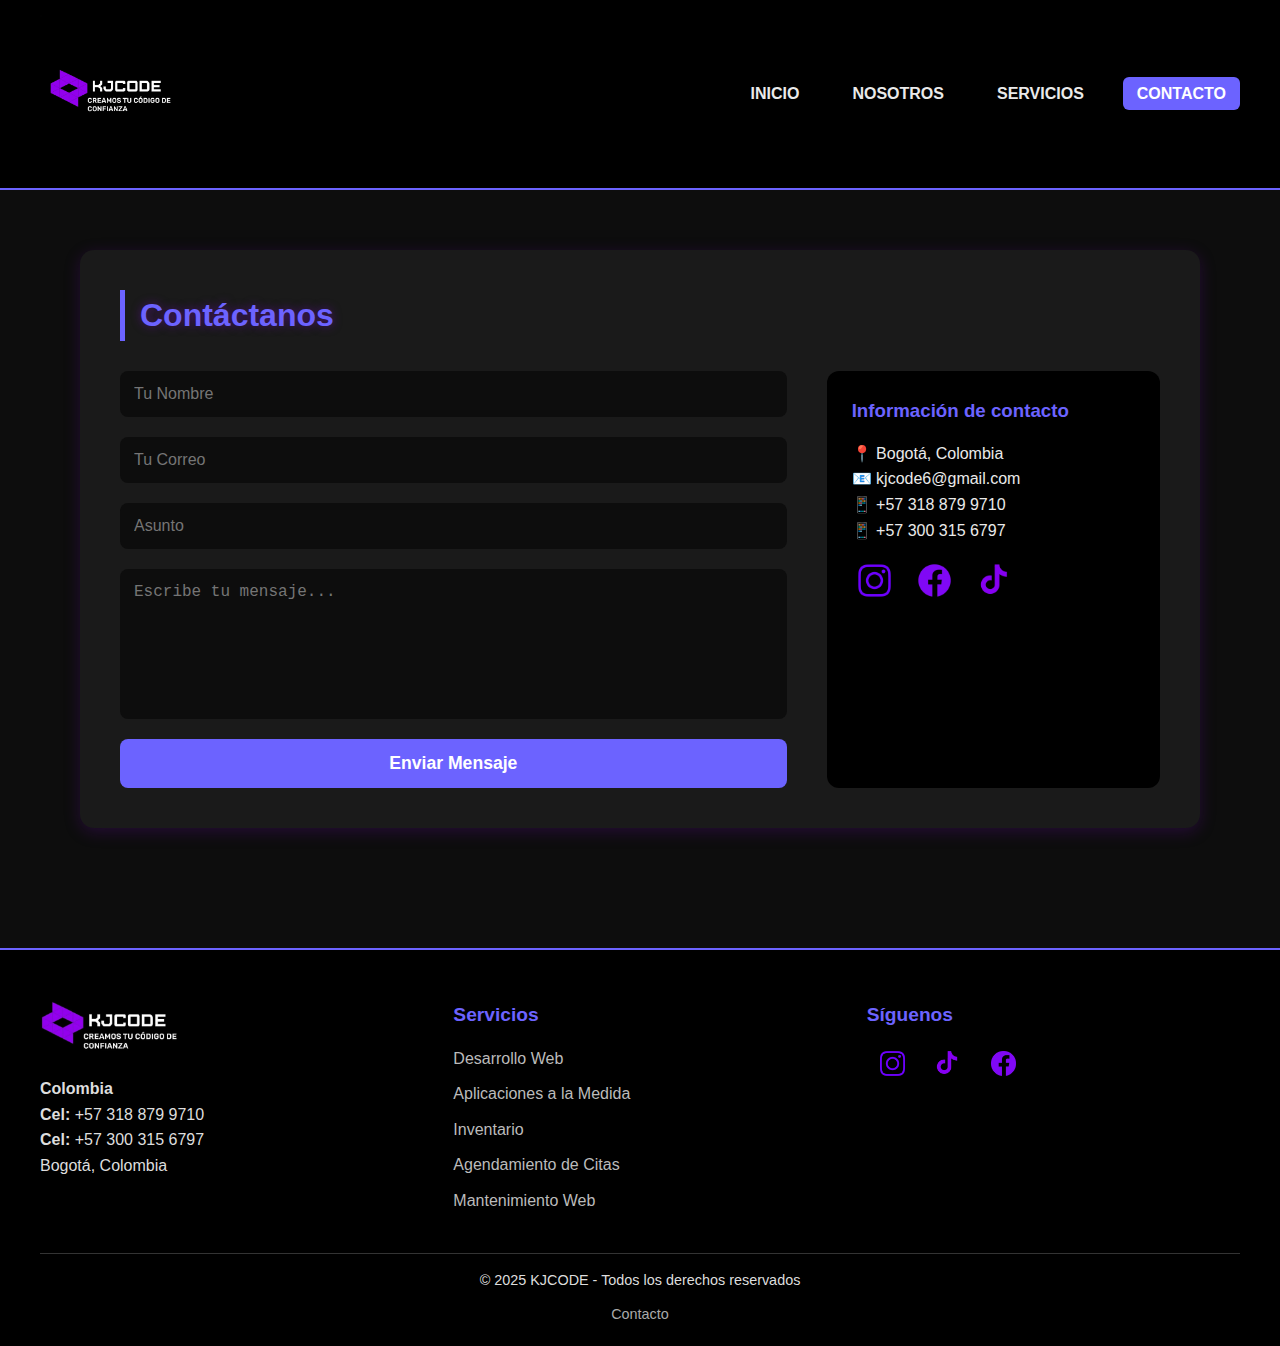
<file: contacto.html>
<!DOCTYPE html>
<html lang="es">

<head>
    <meta charset="UTF-8">
    <meta name="viewport" content="width=device-width, initial-scale=1.0">
    <title>KJCODE - Contacto</title>
    <style>
        * {
            margin: 0;
            padding: 0;
            box-sizing: border-box;
        }

        body {
            font-family: 'Segoe UI', Tahoma, Geneva, Verdana, sans-serif;
            background: #0d0d0d;
            color: #eaeaea;
            line-height: 1.6;
        }

        header {
            display: flex;
            justify-content: space-between;
            align-items: center;
            padding: 15px 40px;
            background: black;
            border-bottom: 2px solid #6c63ff;
            position: sticky;
            top: 0;
            z-index: 1000;
        }

        header .logo img {
            width: 150px;
        }

        header nav ul {
            list-style: none;
            display: flex;
            gap: 25px;
        }

        header nav a {
            color: #eaeaea;
            text-decoration: none;
            font-weight: bold;
            padding: 8px 14px;
            border-radius: 6px;
            transition: background 0.3s;
        }

        header nav a:hover,
        header nav a.activo {
            background: #6c63ff;
            color: #fff;
        }

        main {
            padding: 60px 40px;
            max-width: 1200px;
            margin: auto;
        }

        section {
            margin-bottom: 60px;
            background: #1a1a1a;
            padding: 40px;
            border-radius: 14px;
            box-shadow: 0 4px 16px rgba(106, 13, 173, 0.25);
            transition: transform 0.2s;
        }

        section:hover {
            transform: translateY(-4px);
        }

        section h2 {
            font-size: 2rem;
            margin-bottom: 20px;
            color: #6c63ff;
            border-left: 5px solid #6c63ff;
            padding-left: 15px;
            text-shadow: 0 0 10px rgba(106, 13, 173, 0.6);
        }

        .contacto {
            display: grid;
            grid-template-columns: 2fr 1fr;
            gap: 40px;
            margin-top: 30px;
        }

        .formulario {
            display: flex;
            flex-direction: column;
            gap: 20px;
        }

        .formulario input,
        .formulario textarea {
            padding: 14px;
            border: none;
            border-radius: 8px;
            background: #0d0d0d;
            color: #fff;
            font-size: 1rem;
        }

        .formulario textarea {
            min-height: 150px;
            resize: none;
        }

        .formulario button {
            background: #6c63ff;
            color: #fff;
            border: none;
            padding: 14px;
            border-radius: 8px;
            font-size: 1.1rem;
            font-weight: bold;
            cursor: pointer;
            transition: transform 0.3s, background 0.3s;
        }

        .formulario button:hover {
            background: #4a42c5;
            transform: scale(1.05);
        }

        .info-contacto {
            background: black;
            padding: 25px;
            border-radius: 12px;
        }

        .info-contacto h3 {
            color: #6c63ff;
            margin-bottom: 15px;
        }

        .redes-contacto {
            margin-top: 15px;
            display: flex;
            gap: 15px;
        }

        .redes-contacto img {
            width: 45px;
            border-radius: 50%;
            transition: transform 0.3s;
        }

        footer {
            background: black;
            color: #ddd;
            padding: 50px 40px 20px;
            border-top: 2px solid #6c63ff;
        }

        .pieDePagina {
            display: grid;
            grid-template-columns: repeat(auto-fit, minmax(220px, 1fr));
            gap: 40px;
            margin-bottom: 30px;
        }

        .pieDePagina-seccion h3 {
            color: #6c63ff;
            margin-bottom: 15px;
            font-size: 1.2rem;
        }

        .pieDePagina-seccion ul {
            list-style: none;
            padding: 0;
        }

        .pieDePagina-seccion ul li {
            margin-bottom: 10px;
        }

        .pieDePagina-seccion ul li a {
            text-decoration: none;
            color: #bbb;
            transition: color 0.3s;
        }

        .pieDePagina-seccion ul li a:hover {
            color: #6c63ff;
        }

        .footer-logo {
            width: 140px;
            margin-bottom: 15px;
        }

        .redes a img {
            width: 35px;
            margin: 0 8px;
            border-radius: 50%;
            transition: transform 0.3s;
        }

        .redes a img:hover {
            transform: scale(1.1);
        }

        .pieDePagina-abajo {
            border-top: 1px solid #333;
            padding-top: 15px;
            display: flex;
            flex-direction: column;
            align-items: center;
            gap: 10px;
            font-size: 0.9rem;
            text-align: center;
        }

        .pieDePagina-abajo ul {
            display: flex;
            list-style: none;
            gap: 20px;
            padding: 0;
        }

        .pieDePagina-abajo ul li a {
            text-decoration: none;
            color: #aaa;
            transition: color 0.3s;
        }

        .pieDePagina-abajo ul li a:hover {
            color: #6c63ff;
        }

        .alerta {
            position: fixed;
            top: 20px;
            right: 20px;
            background: #222;
            padding: 15px 20px;
            border-radius: 8px;
            color: #fff;
            opacity: 0;
            transform: translateY(-20px);
            transition: all 0.4s ease;
            z-index: 2000;
        }

        .alerta.exito {
            border-left: 6px solid #00ffe5;
        }

        .alerta.error {
            border-left: 6px solid red;
        }

        @media(max-width: 768px) {
            main {
                padding: 30px 20px;
            }

            section {
                padding: 25px;
            }

            section h2 {
                font-size: 1.6rem;
            }

            .contacto {
                grid-template-columns: 1fr;
            }
        }
    </style>
</head>

<body>
    <header>
        <div class="logo">
            <img src="KJCODELOGO.webp" alt="Logo KJCODE">
        </div>
        <nav>
            <ul>
                <li><a href="INDEX.html">INICIO</a></li>
                <li><a href="NOSOTROS.html">NOSOTROS</a></li>
                <li><a href="SERVICIOS.html">SERVICIOS</a></li>
                <li><a href="CONTACTO.html" class="activo">CONTACTO</a></li>
            </ul>
        </nav>
    </header>

    <main>
        <section>
            <h2>Contáctanos</h2>
            <div class="contacto">
                <form id="formulario" class="formulario">
                    <input type="text" name="nombre" placeholder="Tu Nombre" required>
                    <input type="email" name="email" placeholder="Tu Correo" required>
                    <input type="text" name="asunto" placeholder="Asunto" required>
                    <textarea name="mensaje" placeholder="Escribe tu mensaje..." required></textarea>
                    <button type="submit">Enviar Mensaje</button>
                </form>

                <div class="info-contacto">
                    <h3>Información de contacto</h3>
                    <p>📍 Bogotá, Colombia</p>
                    <p>📧 kjcode6@gmail.com</p>
                    <p>📱 +57 318 879 9710</p>
                    <p>📱 +57 300 315 6797</p>

                    <div class="redes-contacto">
                        <a href="https://www.instagram.com/kjco.de" target="_blank">
                            <img src="INSTAGRAM.webp" alt="Instagram">
                        </a>
                        <a href="https://www.facebook.com/profile.php?id=61580866250656" target="_blank">
                            <img src="FACEBOOK.webp" alt="Facebook">
                        </a>
                        <a href="https://www.tiktok.com/@kjco.de" target="_blank">
                            <img src="TIK TOK.webp" alt="TikTok">
                        </a>
                    </div>
                </div>
            </div>
        </section>
    </main>

    <footer>
        <div class="pieDePagina">
            <div class="pieDePagina-seccion">
                <img src="LOGO ANGOSTO.webp" alt="KJCODE Logo" class="footer-logo">
                <p><strong>Colombia</strong></p>
                <p><strong>Cel:</strong> +57 318 879 9710</p>
                <p><strong>Cel:</strong> +57 300 315 6797</p>
                <p>Bogotá, Colombia</p>
            </div>

            <div class="pieDePagina-seccion">
                <h3>Servicios</h3>
                <ul>
                    <li><a href="SERVICIOS.html">Desarrollo Web</a></li>
                    <li><a href="SERVICIOS.html">Aplicaciones a la Medida</a></li>
                    <li><a href="SERVICIOS.html">Inventario</a></li>
                    <li><a href="SERVICIOS.html">Agendamiento de Citas</a></li>
                    <li><a href="SERVICIOS.html">Mantenimiento Web</a></li>
                </ul>
            </div>

            <div class="pieDePagina-seccion">
                <h3>Síguenos</h3>
                <div class="redes">
                    <a href="https://www.instagram.com/kjco.de" target="_blank"><img src="INSTAGRAM.webp"
                            alt="Instagram"></a>
                    <a href="https://www.tiktok.com/@kjco.de" target="_blank"><img src="TIK TOK.webp"
                            alt="TikTok"></a>
                    <a href="https://www.facebook.com/profile.php?id=61580866250656" target="_blank"><img
                            src="FACEBOOK.webp" alt="Facebook"></a>
                </div>
            </div>
        </div>

        <div class="pieDePagina-abajo">
            <p>&copy; 2025 KJCODE - Todos los derechos reservados</p>
            <ul>
                <li><a href="CONTACTO.html">Contacto</a></li>
            </ul>
        </div>
    </footer>

    <script>
        const formulario = document.getElementById("formulario");

        formulario.addEventListener("submit", function (e) {
            e.preventDefault();

            const nombre = formulario.nombre.value.trim();
            const email = formulario.email.value.trim();
            const asunto = formulario.asunto.value.trim();
            const mensaje = formulario.mensaje.value.trim();

            if (!nombre || !email || !asunto || !mensaje) {
                mostrarAlerta("❌ Por favor, completa todos los campos.", "error");
                return;
            }

            mostrarAlerta(`✅ Gracias ${nombre}, tu mensaje fue enviado con éxito.`, "exito");
            formulario.reset();
        });

        function mostrarAlerta(texto, tipo) {
            const alerta = document.createElement("div");
            alerta.textContent = texto;
            alerta.className = `alerta ${tipo}`;
            document.body.appendChild(alerta);

            setTimeout(() => {
                alerta.style.opacity = "1";
                alerta.style.transform = "translateY(0)";
            }, 100);

            setTimeout(() => {
                alerta.style.opacity = "0";
                alerta.style.transform = "translateY(-20px)";
                setTimeout(() => alerta.remove(), 500);
            }, 3000);
        }

        const redes = document.querySelectorAll(".redes-contacto img");
        redes.forEach(icono => {
            icono.addEventListener("mouseenter", () => {
                icono.style.transform = "scale(1.3) rotate(10deg)";
            });
            icono.addEventListener("mouseleave", () => {
                icono.style.transform = "scale(1) rotate(0)";
            });
        });
    </script>
</body>

</html>
</file>
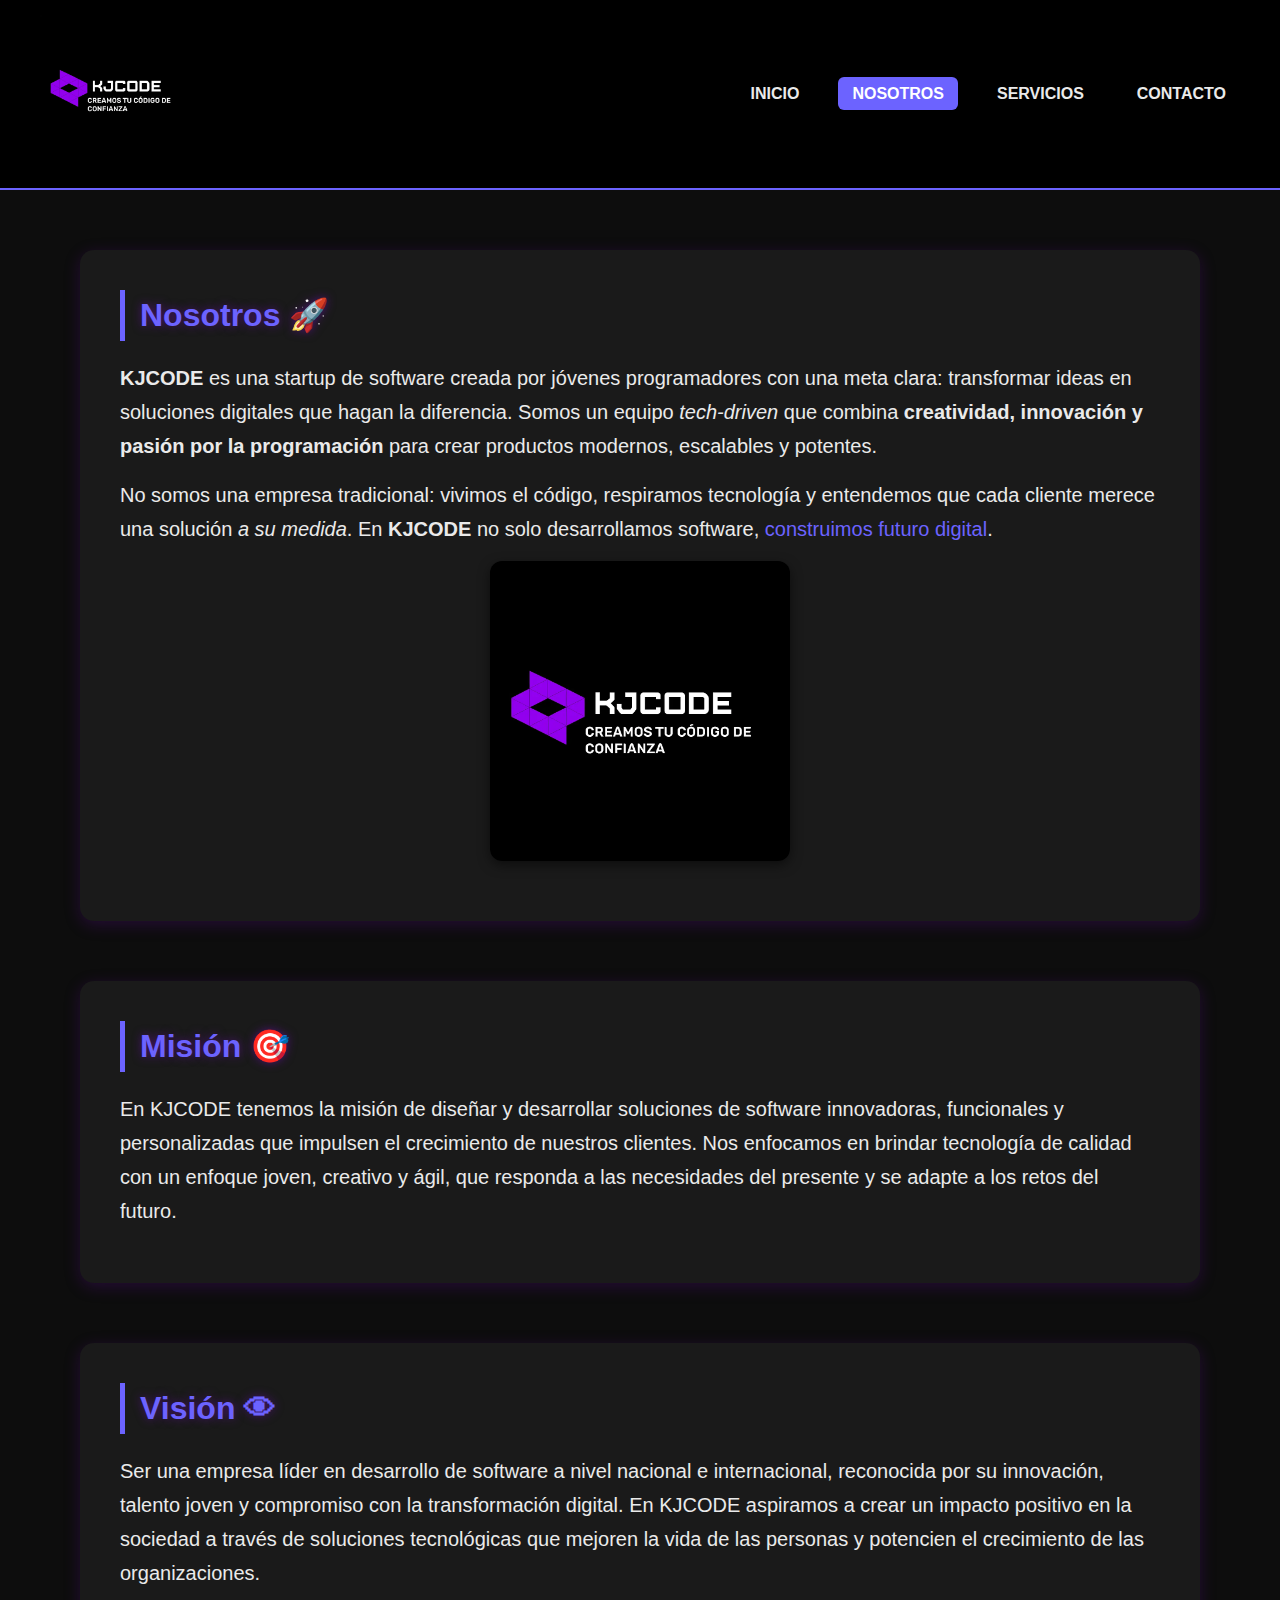
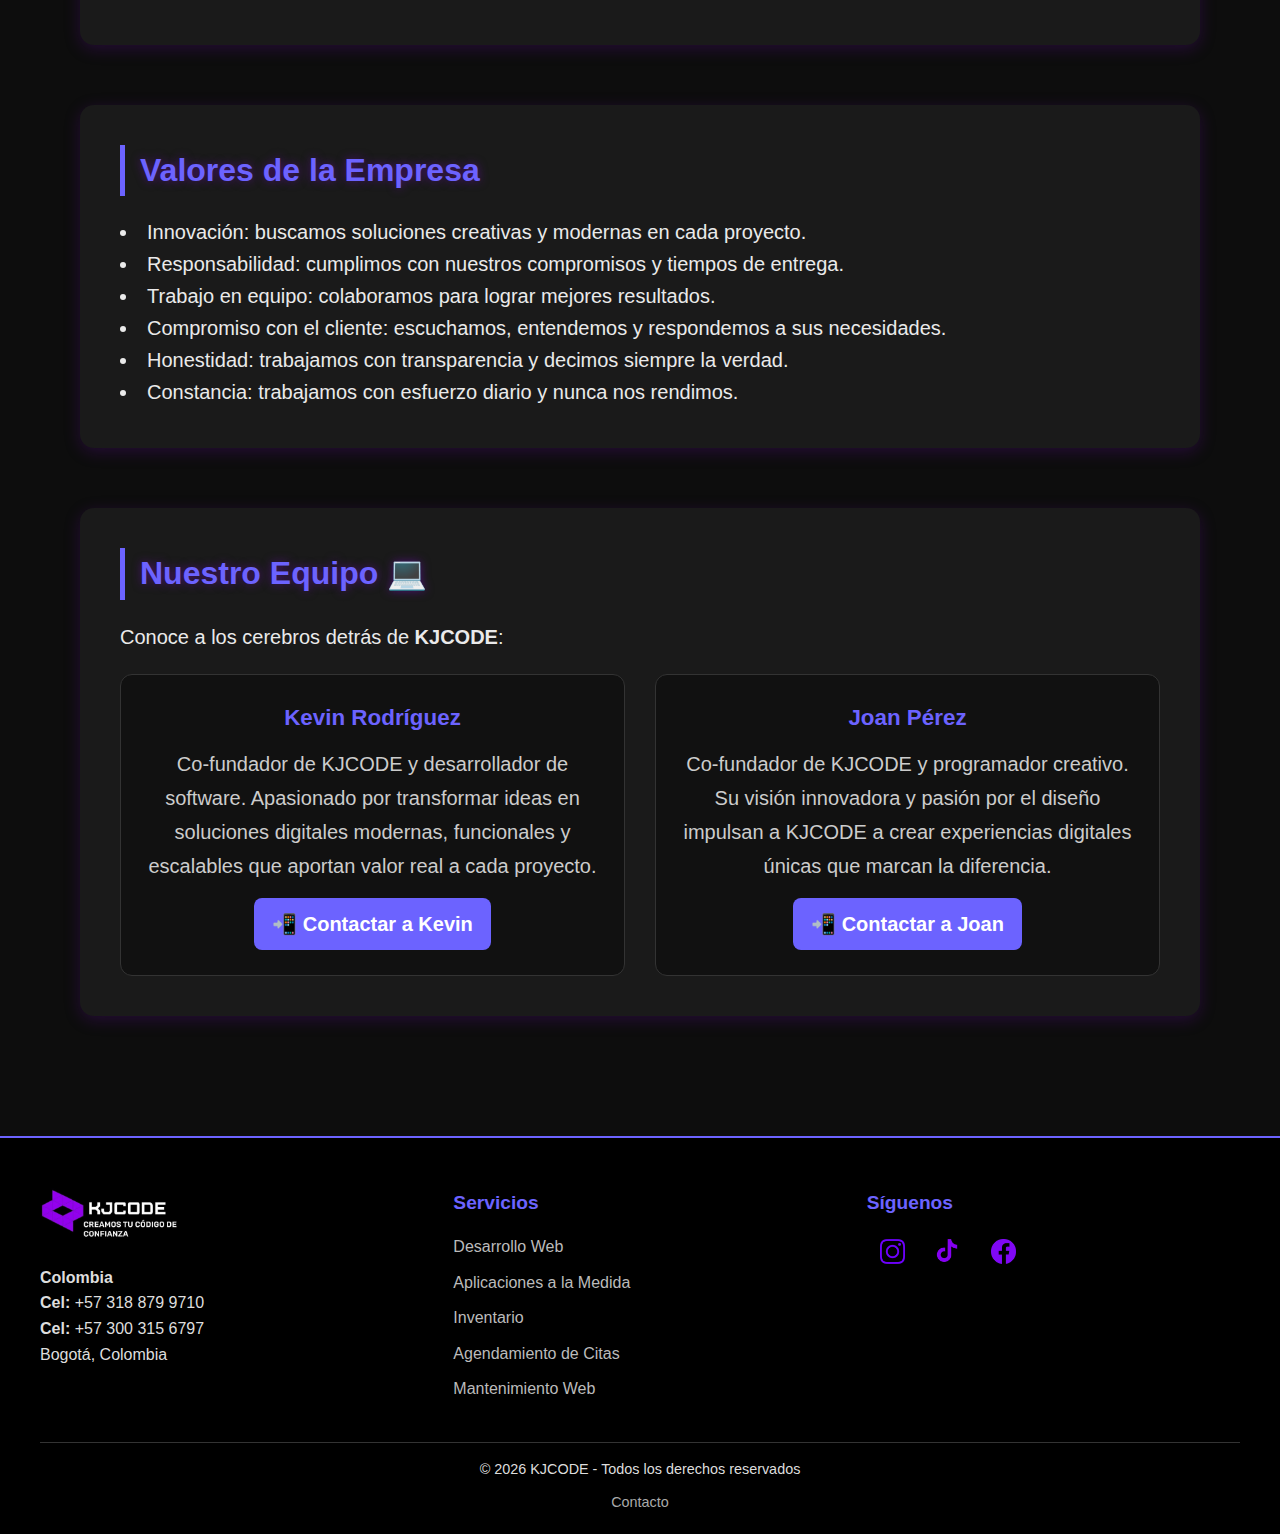
<file: nosotros.html>
<!DOCTYPE html>
<html lang="es">

<head>
    <meta charset="UTF-8">
    <meta name="viewport" content="width=device-width, initial-scale=1.0">
    <title>KJCODE - Nosotros</title>
    <style>
        * {
            margin: 0;
            padding: 0;
            box-sizing: border-box;
        }

        body {
            font-family: 'Segoe UI', Tahoma, Geneva, Verdana, sans-serif;
            background: #0d0d0d;
            color: #eaeaea;
            line-height: 1.6;
        }

        header {
            display: flex;
            justify-content: space-between;
            align-items: center;
            background: black;
            padding: 15px 40px;
            border-bottom: 2px solid #6c63ff;
            position: sticky;
            top: 0;
            z-index: 1000;
        }

        header .logo img {
            width: 150px;
        }

        header nav ul {
            list-style: none;
            display: flex;
            gap: 25px;
        }

        header nav a {
            color: #eaeaea;
            text-decoration: none;
            font-weight: bold;
            padding: 8px 14px;
            border-radius: 6px;
            transition: background 0.3s;
        }

        header nav a:hover,
        header nav a.activo {
            background: #6c63ff;
            color: #fff;
        }

        main {
            padding: 60px 40px;
            max-width: 1200px;
            margin: auto;
        }

        section {
            margin-bottom: 60px;
            background: #1a1a1a;
            padding: 40px;
            border-radius: 14px;
            box-shadow: 0 4px 16px rgba(106, 13, 173, 0.25);
            transition: transform 0.2s;
        }

        section:hover {
            transform: translateY(-4px);
        }

        section h2 {
            font-size: 2rem;
            margin-bottom: 20px;
            color: #6c63ff;
            border-left: 5px solid #6c63ff;
            padding-left: 15px;
            text-shadow: 0 0 10px rgba(106, 13, 173, 0.6);
        }

        section p {
            font-size: 20px;
            margin-bottom: 15px;
            color: #eaeaea;
            line-height: 1.7;
        }

        section img {
            width: 300px;
            height: 300px;
            display: block;
            margin: 0 auto 20px;
            border-radius: 12px;
            object-fit: cover;
            box-shadow: 0 4px 12px rgba(0, 0, 0, 0.5);
            cursor: pointer;
        }

        section ul {
            list-style: disc inside;
            margin-top: 10px;
            font-size: 20px;
        }

        #equipo .miembros {
            display: grid;
            grid-template-columns: repeat(auto-fit, minmax(280px, 1fr));
            gap: 30px;
            margin-top: 20px;
        }

        #equipo .miembro {
            background: #111;
            padding: 25px;
            border-radius: 12px;
            text-align: center;
            transition: transform 0.3s, background 0.3s;
            border: 1px solid #333;
        }

        #equipo .miembro:hover {
            background: #222;
            transform: translateY(-5px);
        }

        #equipo .miembro h3 {
            color: #6c63ff;
            font-size: 1.4rem;
            margin-bottom: 12px;
        }

        #equipo .miembro p {
            font-size: 20px;
            color: #ccc;
            margin-bottom: 15px;
        }

        #equipo .miembro a {
            display: inline-block;
            background: #6c63ff;
            color: #fff;
            padding: 10px 18px;
            border-radius: 8px;
            font-size: 20px;
            font-weight: bold;
            text-decoration: none;
            transition: background 0.3s;
        }

        #equipo .miembro a:hover {
            background: #4a42c5;
        }

        footer {
            background: black;
            color: #ddd;
            padding: 50px 40px 20px;
            border-top: 2px solid #6c63ff;
        }

        .pieDePagina {
            display: grid;
            grid-template-columns: repeat(auto-fit, minmax(220px, 1fr));
            gap: 40px;
            margin-bottom: 30px;
        }

        .pieDePagina-seccion h3 {
            color: #6c63ff;
            margin-bottom: 15px;
            font-size: 1.2rem;
        }

        .pieDePagina-seccion ul {
            list-style: none;
            padding: 0;
        }

        .pieDePagina-seccion ul li {
            margin-bottom: 10px;
        }

        .pieDePagina-seccion ul li a {
            text-decoration: none;
            color: #bbb;
            transition: color 0.3s;
        }

        .pieDePagina-seccion ul li a:hover {
            color: #6c63ff;
        }

        .footer-logo {
            width: 140px;
            margin-bottom: 15px;
        }

        .redes a img {
            width: 35px;
            margin: 0 8px;
            border-radius: 50%;
            transition: transform 0.3s;
        }

        .redes a img:hover {
            transform: scale(1.1);
        }

        .pieDePagina-abajo {
            border-top: 1px solid #333;
            padding-top: 15px;
            display: flex;
            flex-direction: column;
            align-items: center;
            gap: 10px;
            font-size: 0.9rem;
            text-align: center;
        }

        .pieDePagina-abajo ul {
            display: flex;
            list-style: none;
            gap: 20px;
            padding: 0;
        }

        .pieDePagina-abajo ul li a {
            text-decoration: none;
            color: #aaa;
            transition: color 0.3s;
        }

        .pieDePagina-abajo ul li a:hover {
            color: #6c63ff;
        }


        .modal {
            position: fixed;
            top: 0;
            left: 0;
            width: 100%;
            height: 100%;
            background: rgba(0, 0, 0, 0.6);
            display: flex;
            justify-content: center;
            align-items: center;
            visibility: hidden;
            opacity: 0;
            transition: opacity 0.3s ease;
        }

        .modal.active {
            visibility: visible;
            opacity: 1;
        }

        .modal-content {
            background: #1a1a1a;
            padding: 25px;
            border-radius: 12px;
            max-width: 400px;
            text-align: center;
            color: #eaeaea;
            box-shadow: 0 4px 16px rgba(0, 0, 0, 0.5);
            animation: zoomIn 0.3s ease;
        }

        .modal-content h3 {
            color: #6c63ff;
            margin-bottom: 15px;
        }

        .close-btn {
            background: #6c63ff;
            color: #fff;
            border: none;
            padding: 8px 15px;
            border-radius: 8px;
            cursor: pointer;
            margin-top: 15px;
        }

        .close-btn:hover {
            background: #4a42c5;
        }

        @keyframes zoomIn {
            from {
                transform: scale(0.7);
                opacity: 0;
            }

            to {
                transform: scale(1);
                opacity: 1;
            }
        }

        @media (max-width: 768px) {
            main {
                padding: 30px 20px;
            }

            section {
                padding: 25px;
            }

            section h2 {
                font-size: 1.6rem;
            }

            #equipo .miembros {
                grid-template-columns: 1fr;
            }
        }
    </style>
</head>

<body>
    <header>
        <div class="logo">
            <img src="KJCODELOGO.webp" alt="Logo KJCODE">
        </div>
        <nav>
            <ul>
                <li><a href="INDEX.html">INICIO</a></li>
                <li><a href="NOSOTROS.html" class="activo">NOSOTROS</a></li>
                <li><a href="SERVICIOS.html">SERVICIOS</a></li>
                <li><a href="CONTACTO.html">CONTACTO</a></li>
            </ul>
        </nav>
    </header>

    <main>
        <section id="nosotros">
            <h2>Nosotros 🚀</h2>
            <p><strong>KJCODE</strong> es una startup de software creada por jóvenes programadores con una meta clara:
                transformar ideas en soluciones digitales que hagan la diferencia. Somos un equipo <em>tech-driven</em>
                que combina
                <strong>creatividad, innovación y pasión por la programación</strong> para crear productos modernos,
                escalables y potentes.
            </p>
            <p>No somos una empresa tradicional: vivimos el código, respiramos tecnología y entendemos que cada cliente
                merece una solución <em>a su medida</em>. En <strong>KJCODE</strong> no solo desarrollamos software,
                <span style="color:#6c63ff;">construimos futuro digital</span>.
            </p>
            <img src="KJCODELOGO.webp" alt="Logo KJCODE"
                data-info="Este es el logo oficial de KJCODE, representa innovación y futuro digital.">
        </section>

        <section id="mision">
            <h2>Misión 🎯</h2>
            <p>En KJCODE tenemos la misión de diseñar y desarrollar soluciones de
                software innovadoras, funcionales y personalizadas que impulsen el crecimiento
                de nuestros clientes. Nos enfocamos en brindar tecnología de calidad con un
                enfoque joven, creativo y ágil, que responda a las necesidades del presente y se
                adapte a los retos del futuro.</p>
        </section>

        <section id="vision">
            <h2>Visión 👁</h2>
            <p>Ser una empresa líder en desarrollo de software a nivel nacional e
                internacional, reconocida por su innovación, talento joven y compromiso con la
                transformación digital. En KJCODE aspiramos a crear un impacto positivo en la
                sociedad a través de soluciones tecnológicas que mejoren la vida de las personas
                y potencien el crecimiento de las organizaciones.
            </p>
        </section>

        <section id="valores">
            <h2>Valores de la Empresa</h2>
            <ul>
                <li>Innovación: buscamos soluciones creativas y modernas en cada proyecto.</li>
                <li>Responsabilidad: cumplimos con nuestros compromisos y tiempos de entrega.</li>
                <li>Trabajo en equipo: colaboramos para lograr mejores resultados.</li>
                <li>Compromiso con el cliente: escuchamos, entendemos y respondemos a sus necesidades.</li>
                <li>Honestidad: trabajamos con transparencia y decimos siempre la verdad.</li>
                <li>Constancia: trabajamos con esfuerzo diario y nunca nos rendimos.</li>
            </ul>
        </section>

        <section id="equipo">
            <h2>Nuestro Equipo 💻</h2>
            <p>Conoce a los cerebros detrás de <strong>KJCODE</strong>:</p>
            <div class="miembros">
                <div class="miembro">
                    <h3>Kevin Rodríguez</h3>
                    <p>Co-fundador de KJCODE y desarrollador de software. Apasionado por transformar ideas en
                        soluciones digitales modernas, funcionales y escalables que aportan valor real a cada proyecto.
                    </p>
                    <a href="https://wa.me/573188799710" target="_blank">📲 Contactar a Kevin</a>
                </div>
                <div class="miembro">
                    <h3>Joan Pérez</h3>
                    <p>Co-fundador de KJCODE y programador creativo. Su visión innovadora y pasión por el diseño
                        impulsan a KJCODE a crear experiencias digitales únicas que marcan la diferencia.</p>
                    <a href="https://wa.me/573003156797" target="_blank">📲 Contactar a Joan</a>
                </div>
            </div>
        </section>
    </main>

    <footer>
        <div class="pieDePagina">
            <div class="pieDePagina-seccion">
                <img src="LOGO ANGOSTO.webp" alt="KJCODE Logo" class="footer-logo">
                <p><strong>Colombia</strong></p>
                <p><strong>Cel:</strong> +57 318 879 9710</p>
                <p><strong>Cel:</strong> +57 300 315 6797</p>
                <p>Bogotá, Colombia</p>
            </div>

            <div class="pieDePagina-seccion">
                <h3>Servicios</h3>
                <ul>
                    <li><a href="SERVICIOS.html">Desarrollo Web</a></li>
                    <li><a href="SERVICIOS.html">Aplicaciones a la Medida</a></li>
                    <li><a href="SERVICIOS.html">Inventario</a></li>
                    <li><a href="SERVICIOS.html">Agendamiento de Citas</a></li>
                    <li><a href="SERVICIOS.html">Mantenimiento Web</a></li>
                </ul>
            </div>

            <div class="pieDePagina-seccion">
                <h3>Síguenos</h3>
                <div class="redes">
                    <a href="https://www.instagram.com/kjco.de" target="_blank"><img src="INSTAGRAM.webp"
                            alt="Instagram"></a>
                    <a href="https://www.tiktok.com/@kjco.de" target="_blank"><img src="TIK TOK.webp"
                            alt="TikTok"></a>
                    <a href="https://www.facebook.com/profile.php?id=61580866250656" target="_blank"><img
                            src="FACEBOOK.webp" alt="Facebook"></a>
                </div>
            </div>
        </div>

        <div class="pieDePagina-abajo">
            <p>&copy; 2025 KJCODE - Todos los derechos reservados</p>
            <ul>
                <li><a href="CONTACTO.html">Contacto</a></li>
            </ul>
        </div>
    </footer>


    <div class="modal" id="modal">
        <div class="modal-content">
            <h3>Información</h3>
            <p id="modal-text"></p>
            <button class="close-btn" onclick="cerrarModal()">Cerrar</button>
        </div>
    </div>

    <script>
        const imagenes = document.querySelectorAll("section img");
        const modal = document.getElementById("modal");
        const modalText = document.getElementById("modal-text");

        imagenes.forEach(img => {
            img.addEventListener("click", () => {
                modalText.textContent = img.getAttribute("data-info");
                modal.classList.add("active");
            });
        });

        function cerrarModal() {
            modal.classList.remove("active");
        }

        document.addEventListener("keydown", (e) => {
            if (e.key === "Escape" && modal.classList.contains("active")) {
                cerrarModal();
            }
        });

        modal.addEventListener("click", (e) => {
            if (e.target === modal) {
                cerrarModal();
            }
        });

        const observer = new IntersectionObserver(entries => {
            entries.forEach(entry => {
                if (entry.isIntersecting) {
                    entry.target.classList.add("visible");
                }
            });
        }, { threshold: 0.2 });

        document.querySelectorAll("section").forEach(sec => observer.observe(sec));

        const yearFooter = document.querySelector(".pieDePagina-abajo p");
        if (yearFooter) {
            const year = new Date().getFullYear();
            yearFooter.innerHTML = `&copy; ${year} KJCODE - Todos los derechos reservados`;
        }
    </script>
</body>

</html>
</file>
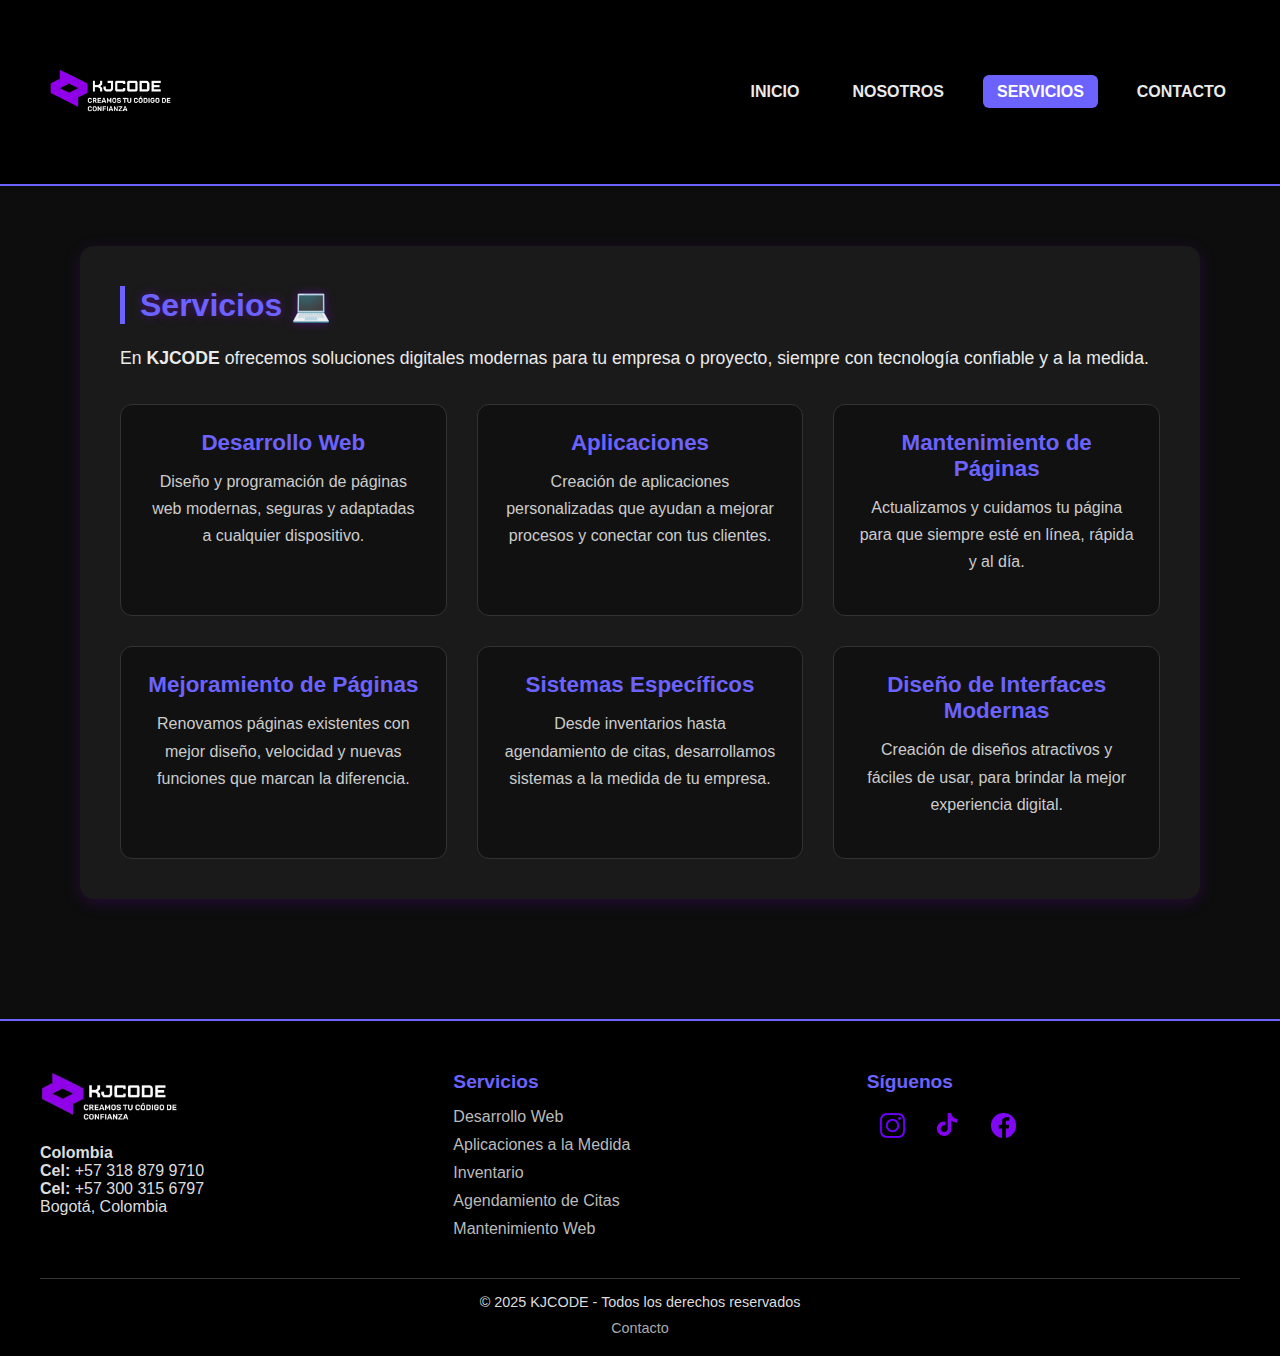
<file: servicios.html>
<!DOCTYPE html>
<html lang="es">

<head>
    <meta charset="UTF-8">
    <meta name="viewport" content="width=device-width, initial-scale=1.0">
    <title>KJCODE - Servicios</title>
    <style>
        * {
            margin: 0;
            padding: 0;
            box-sizing: border-box;
        }

        body {
            margin: 0;
            font-family: 'Segoe UI', Tahoma, Geneva, Verdana, sans-serif;
            background: #0d0d0d;
            color: #eaeaea;
        }

        header {
            display: flex;
            justify-content: space-between;
            align-items: center;
            padding: 15px 40px;
            background: black;
            border-bottom: 2px solid #6c63ff;
        }

        header .logo img {
            width: 150px;
        }

        nav.menu ul {
            list-style: none;
            display: flex;
            gap: 25px;
        }

        nav.menu a {
            color: #eaeaea;
            text-decoration: none;
            font-weight: bold;
            padding: 8px 14px;
            border-radius: 6px;
            transition: background 0.3s;
        }

        nav.menu a:hover,
        nav.menu a.activo {
            background: #6c63ff;
            color: #fff;
        }

        main {
            padding: 60px 40px;
            max-width: 1200px;
            margin: auto;
        }

        section {
            margin-bottom: 60px;
            background: #1a1a1a;
            padding: 40px;
            border-radius: 14px;
            box-shadow: 0 4px 16px rgba(106, 13, 173, 0.25);
            transition: transform 0.2s;
        }

        section:hover {
            transform: translateY(-4px);
        }

        section h2 {
            font-size: 2rem;
            margin-bottom: 20px;
            color: #6c63ff;
            border-left: 5px solid #6c63ff;
            padding-left: 15px;
            text-shadow: 0 0 10px rgba(106, 13, 173, 0.6);
        }

        section p {
            font-size: 1.1rem;
            margin-bottom: 15px;
            line-height: 1.7;
        }

        .lista-servicios {
            display: grid;
            grid-template-columns: repeat(auto-fit, minmax(260px, 1fr));
            gap: 30px;
            margin-top: 30px;
        }

        .servicio {
            background: #111;
            padding: 25px;
            border-radius: 12px;
            text-align: center;
            border: 1px solid #333;
            transition: transform 0.3s, background 0.3s;
        }

        .servicio:hover {
            background: #222;
            transform: translateY(-5px);
        }

        .servicio h3 {
            color: #6c63ff;
            font-size: 1.4rem;
            margin-bottom: 12px;
        }

        .servicio p {
            font-size: 1rem;
            color: #ccc;
        }

        footer {
            background: black;
            color: #ddd;
            padding: 50px 40px 20px;
            border-top: 2px solid #6c63ff;
        }

        .pieDePagina {
            display: grid;
            grid-template-columns: repeat(auto-fit, minmax(220px, 1fr));
            gap: 40px;
            margin-bottom: 30px;
        }

        .pieDePagina-seccion h3 {
            color: #6c63ff;
            margin-bottom: 15px;
            font-size: 1.2rem;
        }

        .pieDePagina-seccion ul {
            list-style: none;
            padding: 0;
        }

        .pieDePagina-seccion ul li {
            margin-bottom: 10px;
        }

        .pieDePagina-seccion ul li a {
            text-decoration: none;
            color: #bbb;
            transition: color 0.3s;
        }

        .pieDePagina-seccion ul li a:hover {
            color: #6c63ff;
        }

        .footer-logo {
            width: 140px;
            margin-bottom: 15px;
        }

        .redes a img {
            width: 35px;
            margin: 0 8px;
            border-radius: 50%;
            transition: transform 0.3s;
        }

        .redes a img:hover {
            transform: scale(1.1);
        }

        .pieDePagina-abajo {
            border-top: 1px solid #333;
            padding-top: 15px;
            display: flex;
            flex-direction: column;
            align-items: center;
            gap: 10px;
            font-size: 0.9rem;
            text-align: center;
        }

        .pieDePagina-abajo ul {
            display: flex;
            list-style: none;
            gap: 20px;
            padding: 0;
        }

        .pieDePagina-abajo ul li a {
            text-decoration: none;
            color: #aaa;
            transition: color 0.3s;
        }

        .pieDePagina-abajo ul li a:hover {
            color: #6c63ff;
        }

        @media(max-width: 768px) {
            main {
                padding: 30px 20px;
            }

            section {
                padding: 25px;
            }

            section h2 {
                font-size: 1.6rem;
            }
        }
    </style>
</head>

<body>
    <header>
        <div class="logo">
            <img src="KJCODELOGO.webp" alt="Logo KJCODE">
        </div>
        <nav class="menu">
            <ul>
                <li><a href="INDEX.html">INICIO</a></li>
                <li><a href="NOSOTROS.html">NOSOTROS</a></li>
                <li><a href="SERVICIOS.html" class="activo">SERVICIOS</a></li>
                <li><a href="CONTACTO.html">CONTACTO</a></li>
            </ul>
        </nav>
    </header>

    <main>
        <section id="servicios">
            <h2>Servicios 💻</h2>
            <p>En <strong>KJCODE</strong> ofrecemos soluciones digitales modernas para tu empresa o proyecto, siempre
                con
                tecnología confiable y a la medida.</p>

            <div class="lista-servicios">
                <div class="servicio">
                    <h3>Desarrollo Web</h3>
                    <p>Diseño y programación de páginas web modernas, seguras y adaptadas a cualquier dispositivo.</p>
                </div>
                <div class="servicio">
                    <h3>Aplicaciones</h3>
                    <p>Creación de aplicaciones personalizadas que ayudan a mejorar procesos y conectar con tus
                        clientes.</p>
                </div>
                <div class="servicio">
                    <h3>Mantenimiento de Páginas</h3>
                    <p>Actualizamos y cuidamos tu página para que siempre esté en línea, rápida y al día.</p>
                </div>
                <div class="servicio">
                    <h3>Mejoramiento de Páginas</h3>
                    <p>Renovamos páginas existentes con mejor diseño, velocidad y nuevas funciones que marcan la
                        diferencia.</p>
                </div>
                <div class="servicio">
                    <h3>Sistemas Específicos</h3>
                    <p>Desde inventarios hasta agendamiento de citas, desarrollamos sistemas a la medida de tu empresa.
                    </p>
                </div>
                <div class="servicio">
                    <h3>Diseño de Interfaces Modernas</h3>
                    <p>Creación de diseños atractivos y fáciles de usar, para brindar la mejor experiencia digital.</p>
                </div>
            </div>
        </section>
    </main>

    <footer>
        <div class="pieDePagina">
            <div class="pieDePagina-seccion">
                <img src="LOGO ANGOSTO.webp" alt="KJCODE Logo" class="footer-logo">
                <p><strong>Colombia</strong></p>
                <p><strong>Cel:</strong> +57 318 879 9710</p>
                <p><strong>Cel:</strong> +57 300 315 6797</p>
                <p>Bogotá, Colombia</p>
            </div>

            <div class="pieDePagina-seccion">
                <h3>Servicios</h3>
                <ul>
                    <li><a href="SERVICIOS.html">Desarrollo Web</a></li>
                    <li><a href="SERVICIOS.html">Aplicaciones a la Medida</a></li>
                    <li><a href="SERVICIOS.html">Inventario</a></li>
                    <li><a href="SERVICIOS.html">Agendamiento de Citas</a></li>
                    <li><a href="SERVICIOS.html">Mantenimiento Web</a></li>
                </ul>
            </div>

            <div class="pieDePagina-seccion">
                <h3>Síguenos</h3>
                <div class="redes">
                    <a href="https://www.instagram.com/kjco.de" target="_blank"><img src="INSTAGRAM.webp"
                            alt="Instagram"></a>
                    <a href="https://www.tiktok.com/@kjco.de" target="_blank"><img src="TIK TOK.webp"
                            alt="TikTok"></a>
                    <a href="https://www.facebook.com/profile.php?id=61580866250656" target="_blank"><img
                            src="FACEBOOK.webp" alt="Facebook"></a>
                </div>
            </div>
        </div>

        <div class="pieDePagina-abajo">
            <p>&copy; 2025 KJCODE - Todos los derechos reservados</p>
            <ul>
                <li><a href="CONTACTO.html">Contacto</a></li>
            </ul>
        </div>
    </footer>
    <script>
        document.querySelectorAll(".card").forEach(card => {
            card.style.transition = "transform 0.3s ease, box-shadow 0.3s ease";
            card.addEventListener("mousemove", e => {
                const rect = card.getBoundingClientRect();
                const x = e.clientX - rect.left;
                const y = e.clientY - rect.top;
                const rotateY = ((x / rect.width) - 0.5) * 10;
                const rotateX = ((y / rect.height) - 0.5) * -10;
                card.style.transform = `rotateX(${rotateX}deg) rotateY(${rotateY}deg) scale(1.05)`;
                card.style.boxShadow = "0 10px 20px rgba(0,0,0,0.3)";
            });
            card.addEventListener("mouseleave", () => {
                card.style.transform = "rotateX(0) rotateY(0) scale(1)";
                card.style.boxShadow = "0 4px 8px rgba(0,0,0,0.2)";
            });
        });
    </script>
</body>

</html>
</file>
